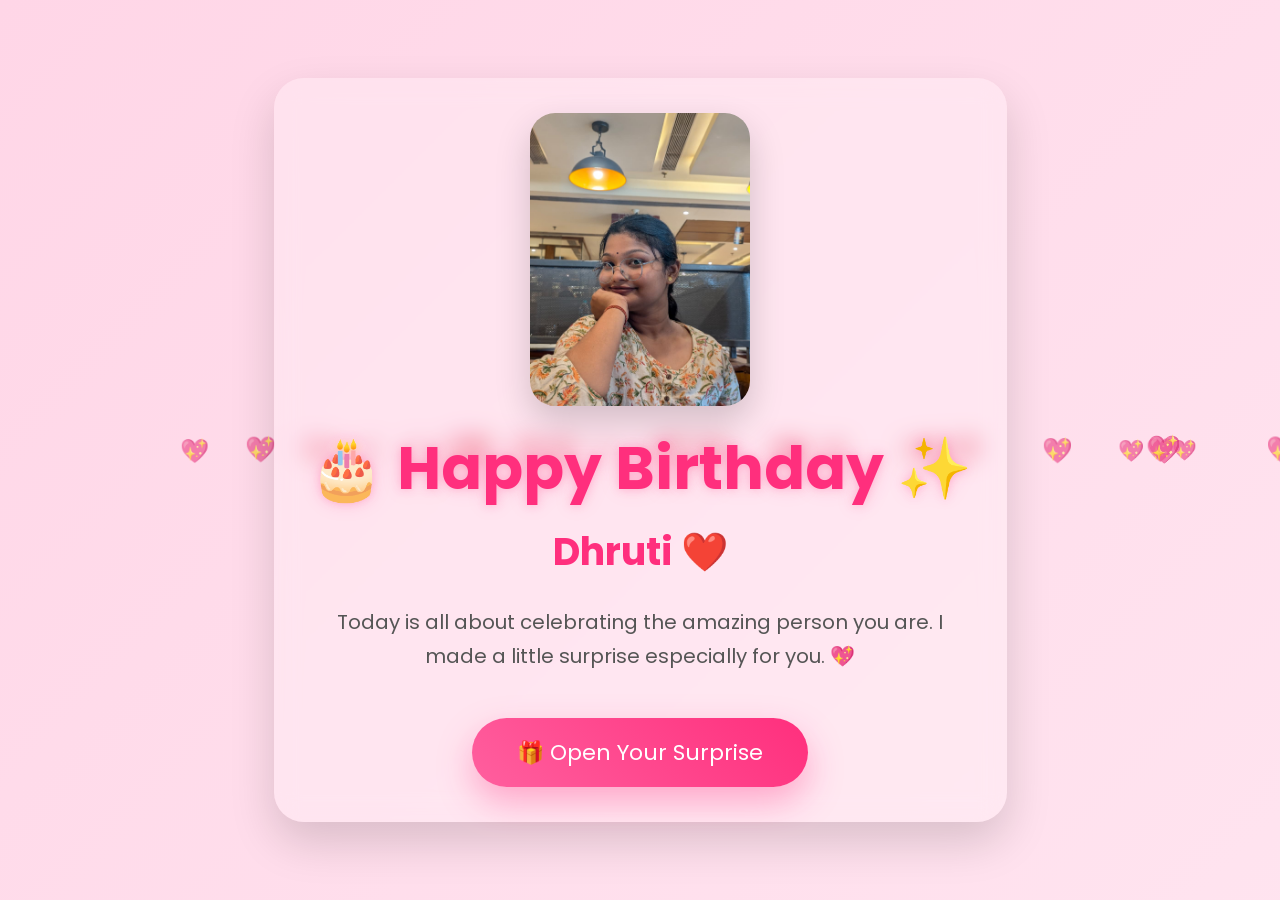
<file: index.html>
<!DOCTYPE html>
<html lang="en">

<head>

    <meta charset="UTF-8">

    <meta name="viewport" content="width=device-width, initial-scale=1.0">

    <title>🎂 Happy Birthday Dhruti ❤️</title>

    <link rel="stylesheet" href="css/style.css">

</head>

<body>

    <!-- Background Music -->
    <audio id="bgMusic" loop>
        <source src="music/birthday-song.mp3" type="audio/mpeg">
    </audio>

    <!-- Floating Hearts -->
    <div id="hearts"></div>

    <!-- Main Content -->
    <div class="container">

        <img src="images/panda1.png" alt="Cute Panda" class="panda">

        <h1>🎂 Happy Birthday ✨</h1>
        <h2>Dhruti ❤️</h2>

        <p>
            Today is all about celebrating the amazing person you are.
            I made a little surprise especially for you. 💖
        </p>

        <button id="startBtn">
            🎁 Open Your Surprise
        </button>

    </div>

    <script src="js/main.js"></script>

</body>

</html>
</file>
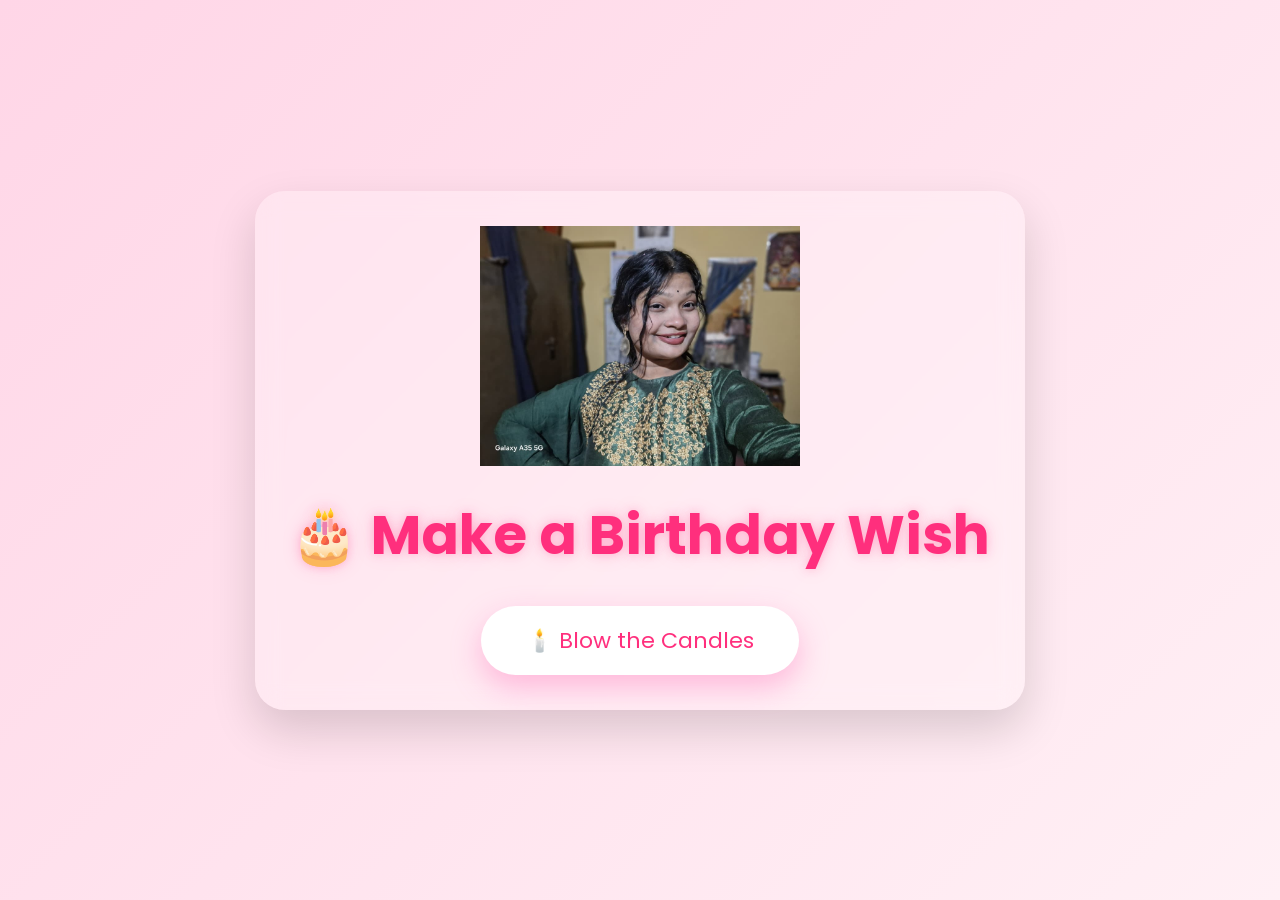
<file: cake.html>
<!DOCTYPE html>
<html lang="en">

<head>

<meta charset="UTF-8">
<meta name="viewport" content="width=device-width, initial-scale=1.0">

<title>🎂 Make a Birthday Wish ❤️</title>

<link rel="stylesheet" href="css/style.css">

<style>

body{

display:flex;
justify-content:center;
align-items:center;
height:100vh;
background:linear-gradient(135deg,#ffd6e7,#fff0f5);
overflow:hidden;

}

.container{

text-align:center;

}

#cake{

width:320px;

animation:float 3s ease-in-out infinite;

}

h1{

margin-top:20px;

color:#ff2f7d;

font-size:55px;

}

button{

margin-top:30px;

padding:18px 45px;

border:none;

border-radius:50px;

background:white;

color:#ff2f7d;

font-size:22px;

cursor:pointer;

box-shadow:0 12px 30px rgba(255,105,180,.4);

}

#message{

display:none;

margin-top:35px;

font-size:34px;

font-weight:bold;

color:#ff2f7d;

animation:fadeIn 1s ease;

}

.confetti{

position:absolute;

font-size:30px;

animation:fall 5s linear infinite;

pointer-events:none;

}

@keyframes fall{

0%{

transform:translateY(-100px);

opacity:1;

}

100%{

transform:translateY(110vh);

opacity:0;

}

}

@keyframes fadeIn{

from{

opacity:0;

transform:translateY(30px);

}

to{

opacity:1;

transform:translateY(0);

}

}

</style>

</head>

<body>

<audio id="bgMusic" autoplay loop>

<source src="music/birthday-song.mp3" type="audio/mpeg">

</audio>

<div class="container">

<img
id="cake"
src="images/panda3.png">

<h1>🎂 Make a Birthday Wish</h1>

<button id="blowBtn">

🕯️ Blow the Candles

</button>

<div id="message">

🎉 Yay!! Happy Birthday Dhruti ❤️

</div>

</div>

<script>

const btn=document.getElementById("blowBtn");

const msg=document.getElementById("message");

const cake=document.getElementById("cake");

btn.onclick=function(){

cake.src="images/panda4.png";

btn.style.display="none";

msg.style.display="block";

// Confetti

for(let i=0;i<60;i++){

let c=document.createElement("div");

c.className="confetti";

c.innerHTML=["🎉","🎊","💖","🎈"][Math.floor(Math.random()*4)];

c.style.left=Math.random()*100+"vw";

c.style.fontSize=(20+Math.random()*20)+"px";

c.style.animationDuration=(3+Math.random()*3)+"s";

document.body.appendChild(c);

}

setTimeout(()=>{

window.location.href="letter.html";

},5000);

}

</script>

</body>

</html>
</file>
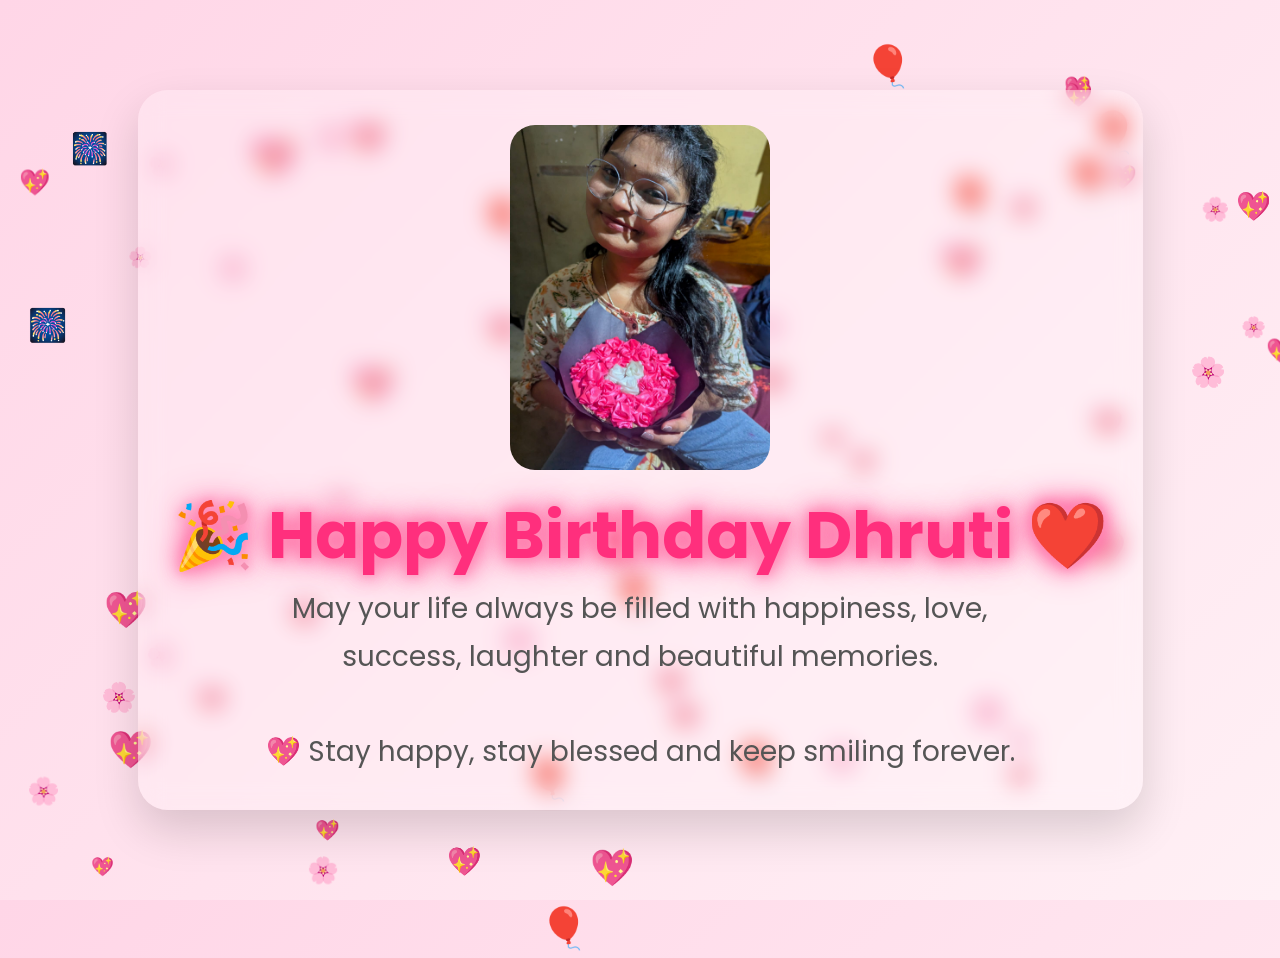
<file: final.html>
<!DOCTYPE html>
<html lang="en">

<head>

<meta charset="UTF-8">
<meta name="viewport" content="width=device-width, initial-scale=1.0">

<title>🎉 Happy Birthday Dhruti ❤️</title>

<link rel="stylesheet" href="css/style.css">

<style>

body{
    margin:0;
    height:100vh;
    display:flex;
    justify-content:center;
    align-items:center;
    background:linear-gradient(135deg,#ffd6e7,#fff0f5);
    overflow:hidden;
    font-family:Poppins,sans-serif;
}

.container{
    text-align:center;
    z-index:2;
}

#panda{
    width:260px;
    border-radius:25px;
    animation:bounce 2s infinite;
}

@keyframes bounce{

0%,100%{
transform:translateY(0);
}

50%{
transform:translateY(-20px);
}

}

h1{
    font-size:65px;
    color:#ff2f7d;
    text-shadow:
        0 0 10px #ff8fb8,
        0 0 20px #ff6fa5,
        0 0 35px #ff2f7d;
}

p{
    font-size:28px;
    color:#555;
    max-width:800px;
    margin:auto;
    line-height:1.7;
}

.heart,
.flower,
.balloon{
    position:absolute;
    pointer-events:none;
}

@keyframes float{

0%,100%{
transform:translateY(0px);
}

50%{
transform:translateY(-20px);
}

}

</style>

</head>

<body>

<audio id="bgMusic" autoplay loop>
    <source src="music/birthday-song.mp3" type="audio/mpeg">
</audio>

<div class="container">

<img id="panda" src="images/panda8.png">

<h1>🎉 Happy Birthday Dhruti ❤️</h1>

<p>

May your life always be filled with happiness,
love, success, laughter and beautiful memories.

<br><br>

💖 Stay happy, stay blessed and keep smiling forever.

</p>

</div>

<script src="js/final.js"></script>

</body>

</html>
</file>
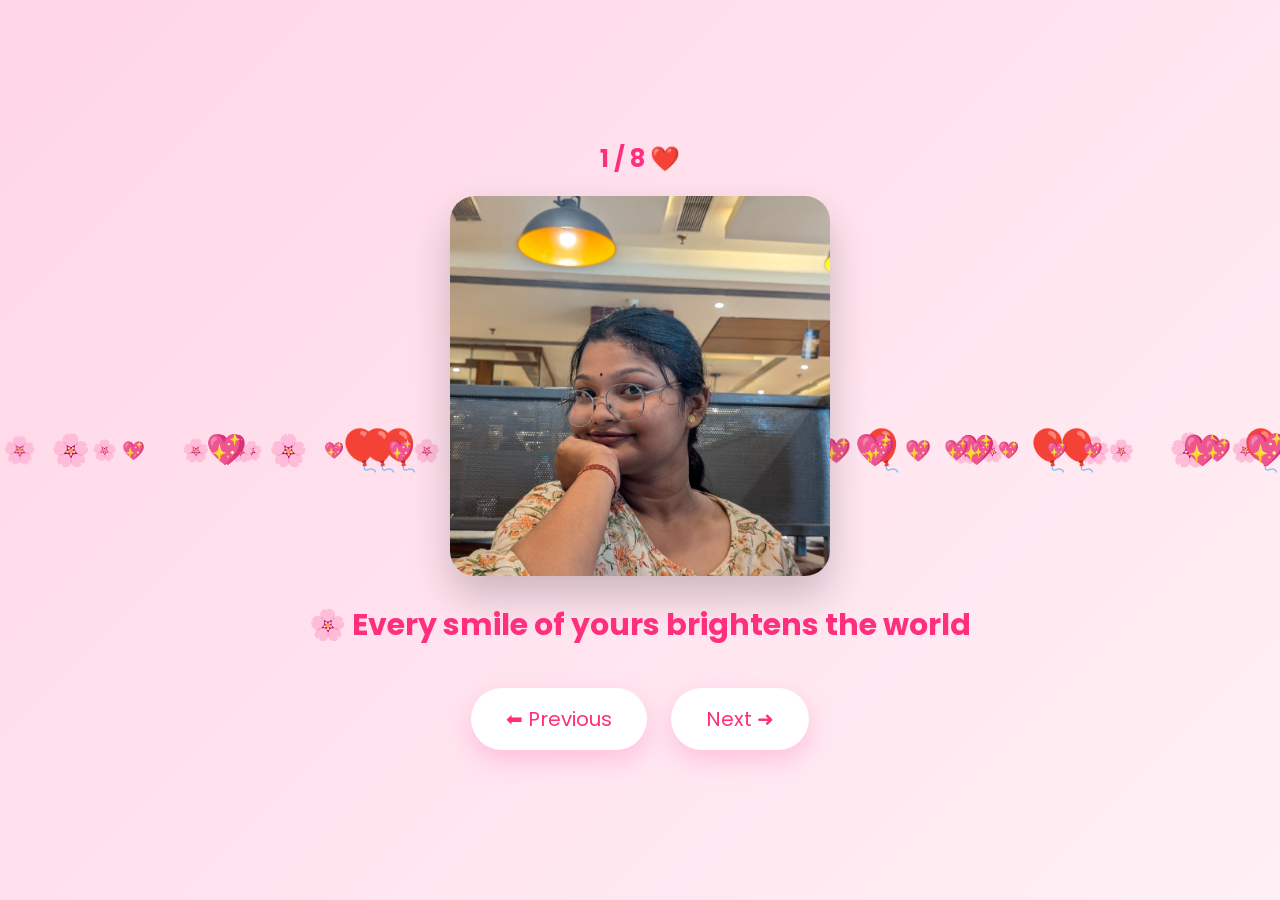
<file: gallery.html>
<!DOCTYPE html>
<html lang="en">

<head>

<meta charset="UTF-8">
<meta name="viewport" content="width=device-width, initial-scale=1.0">

<title>📸 Beautiful Memories ❤️</title>

<link rel="stylesheet" href="css/style.css">

<style>

body{
margin:0;
height:100vh;
display:flex;
justify-content:center;
align-items:center;
background:linear-gradient(135deg,#ffd6e7,#fff0f5);
overflow:hidden;
font-family:Poppins,sans-serif;
}

.gallery{
text-align:center;
z-index:2;
}

#counter{
font-size:24px;
font-weight:bold;
color:#ff2f7d;
margin-bottom:20px;
}

#photo{
width:380px;
height:380px;
object-fit:cover;
border-radius:25px;
box-shadow:0 20px 40px rgba(0,0,0,.2);
transition:.5s;
animation: zoom 5s infinite alternate;
}

#caption{
margin-top:20px;
font-size:30px;
color:#ff2f7d;
font-weight:bold;
animation: fadeText .5s;
}

.buttons{
margin-top:30px;
}

button{
padding:16px 35px;
margin:10px;
border:none;
border-radius:50px;
background:white;
color:#ff2f7d;
font-size:20px;
cursor:pointer;
box-shadow:0 10px 25px rgba(255,105,180,.3);
}

button:hover{
transform:scale(1.05);
}

.heart,
.flower,
.balloon{
position:absolute;
pointer-events:none;
}

@keyframes float{

0%{
transform:translateY(100vh);
opacity:0;
}

20%{
opacity:1;
}

100%{
transform:translateY(-120vh);
opacity:0;
}

}
@keyframes zoom{

0%{
transform:scale(1);
}

100%{
transform:scale(1.05);
}

}
@keyframes fadeText{

from{

opacity:0;
transform:translateY(15px);

}

to{

opacity:1;
transform:translateY(0);

}

}
</style>

</head>

<body>

<audio id="bgMusic" autoplay loop>
<source src="music/birthday-song.mp3" type="audio/mpeg">
</audio>

<div class="gallery">

<div id="counter">
1 / 8 ❤️
</div>

<img id="photo" src="images/panda1.png">

<h2 id="caption">
🌸 Every smile of yours brightens the world
</h2>

<div class="buttons">

<button id="prev">
⬅ Previous
</button>

<button id="next">
Next ➜
</button>

</div>

</div>

<script src="js/gallery.js"></script>

</body>

</html>
</file>
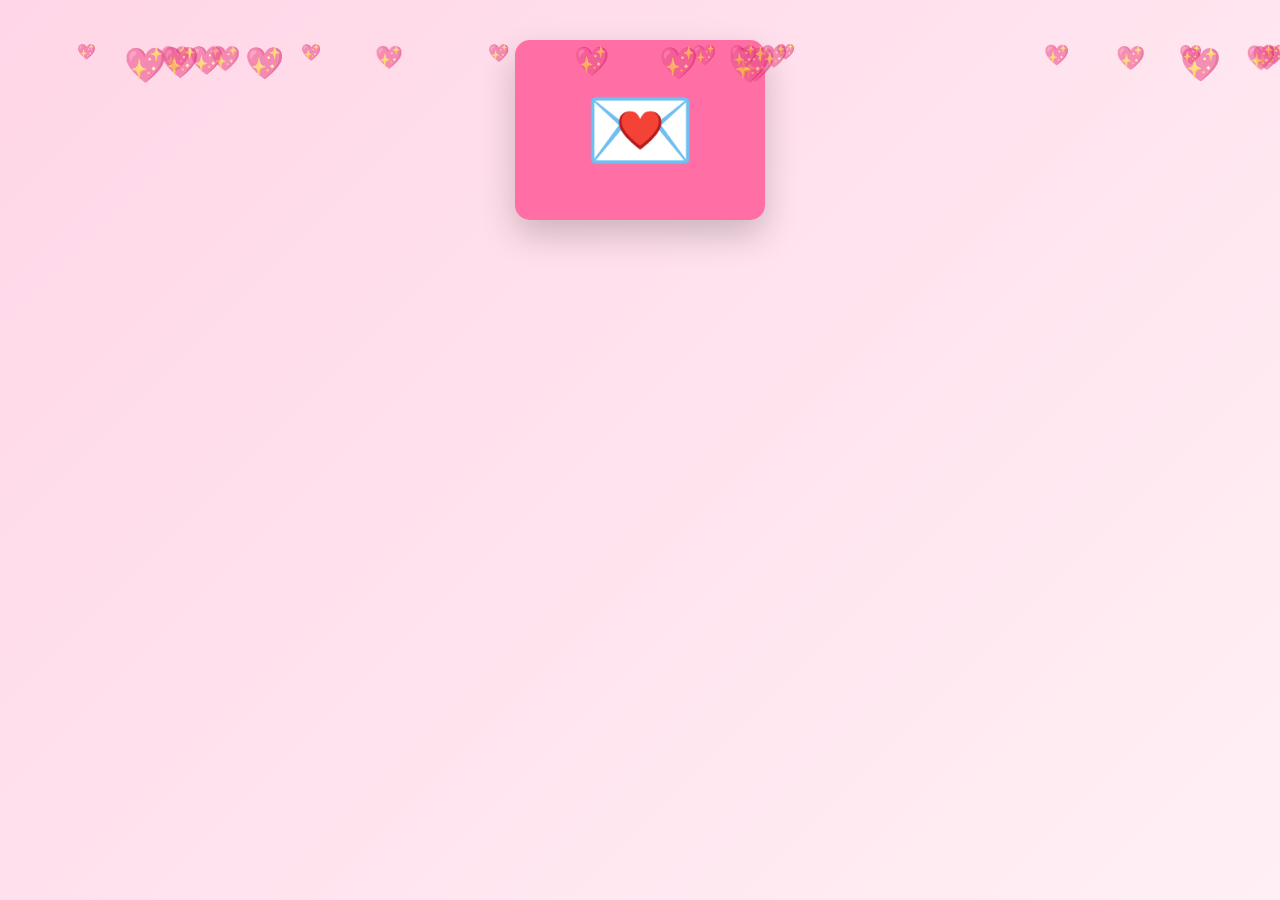
<file: letter.html>
<!DOCTYPE html>
<html lang="en">

<head>

<meta charset="UTF-8">
<meta name="viewport" content="width=device-width, initial-scale=1.0">

<title>💌 A Letter For Dhruti ❤️</title>

<link rel="stylesheet" href="css/style.css">

<style>

body{
    display:flex;
    justify-content:center;
    align-items:flex-start;

    min-height:100vh;

    padding:40px 0;

    background:linear-gradient(135deg,#ffd6e7,#fff0f5);

    overflow-y:auto;
    overflow-x:hidden;
}

.envelope{
    width:250px;
    height:180px;
    background:#ff6fa5;
    border-radius:15px;
    display:flex;
    justify-content:center;
    align-items:center;
    font-size:90px;
    cursor:pointer;
    box-shadow:0 15px 35px rgba(0,0,0,.2);
    transition:.3s;
}

.envelope:hover{
    transform:scale(1.08);
}

#letter{

display:none;

width:750px;
max-width:90%;

position:relative;
z-index:2;

margin-bottom:40px;

background:white;

border-radius:25px;

padding:40px;

text-align:center;

box-shadow:0 20px 40px rgba(0,0,0,.2);

animation:fadeIn 1s ease;

}

#letter h1{
    font-size:55px;

    color:#ff2f7d;

    margin-bottom:20px;
    

}

#letter p{

    font-size:22px;

    line-height:40px;

    color:#555;

}

button{

    margin-top:30px;

    padding:16px 40px;

    border:none;

    border-radius:50px;

    background:#ff2f7d;

    color:white;

    font-size:22px;

    cursor:pointer;

}

button:hover{

    transform:scale(1.05);

}

.heart{

position:absolute;

z-index:1;

pointer-events:none;

animation:float 8s linear infinite;

opacity:.6;

}
@keyframes float{

0%{

transform:translateY(100vh);

opacity:0;

}

20%{

opacity:1;

}

100%{

transform:translateY(-120vh);

opacity:0;

}

}

@keyframes fadeIn{

from{

opacity:0;

transform:translateY(50px);

}

to{

opacity:1;

transform:translateY(0);

}

}

</style>

</head>

<body>

<audio id="bgMusic" autoplay loop>
<source src="music/birthday-song.mp3" type="audio/mpeg">
</audio>

<div class="envelope" id="envelope">
💌
</div>

<div id="letter">

    <h1>Happy Birthday Dhruti ❤️</h1>

    <p>

    Dear Dhruti ❤️,

    <br><br>

    Today is your special day, and I hope it brings you endless happiness, laughter, and beautiful memories.

    <br><br>

    Keep smiling, keep shining, and never stop believing in yourself.

    <br><br>

    You deserve all the love, success, and happiness in the world.

    <br><br>

    🎂 Happy Birthday once again!

    <br><br>

    💖 With lots of best wishes.

    </p>

    <button id="nextBtn">
        📸 View Memories
    </button>

</div>

<script>

const envelope=document.getElementById("envelope");
const letter=document.getElementById("letter");

envelope.onclick=function(){

    envelope.style.display="none";

    letter.style.display="block";

}

// Floating hearts

for(let i=0;i<25;i++){

let heart=document.createElement("div");

heart.className="heart";

heart.innerHTML="💖";

heart.style.left=Math.random()*100+"vw";

heart.style.fontSize=(15+Math.random()*20)+"px";

heart.style.animationDuration=(5+Math.random()*5)+"s";

heart.style.animationDelay=Math.random()*5+"s";

document.body.appendChild(heart);

}

document.getElementById("nextBtn").onclick=function(){

window.location.href="gallery.html";

}

</script>

</body>

</html>
</file>
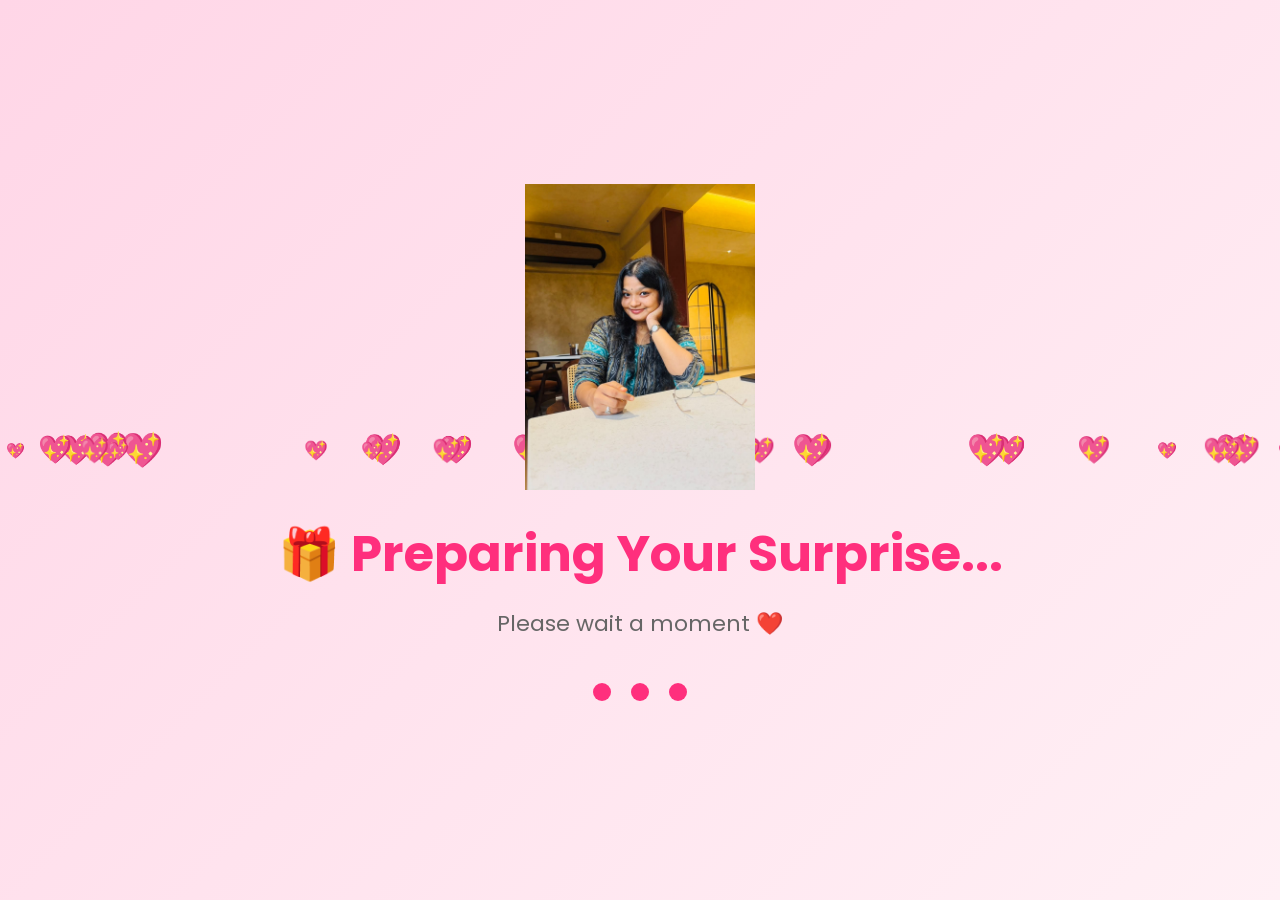
<file: loading.html>
<!DOCTYPE html>
<html lang="en">

<head>

    <meta charset="UTF-8">

    <meta name="viewport" content="width=device-width, initial-scale=1.0">

    <title>🎁 Preparing Your Surprise ❤️</title>

    <link rel="stylesheet" href="css/loading.css">

</head>

<body>

    <!-- Background Music -->
    <audio id="bgMusic" autoplay loop>
        <source src="music/birthday-song.mp3" type="audio/mpeg">
    </audio>

    <!-- Floating Hearts -->
    <div id="hearts"></div>

    <!-- Loading Content -->
    <div class="loading-container">

        <img src="images/panda2.png" class="loading-panda">

        <h1>🎁 Preparing Your Surprise...</h1>

        <p>Please wait a moment ❤️</p>

        <div class="loader">
            <span></span>
            <span></span>
            <span></span>
        </div>

    </div>

    <script src="js/loading.js"></script>

</body>

</html>
</file>
<file: css/style.css>
/* Google Font */
@import url('https://fonts.googleapis.com/css2?family=Poppins:wght@300;400;600;700&display=swap');

*{
    margin:0;
    padding:0;
    box-sizing:border-box;
    font-family:'Poppins',sans-serif;
}

body{
    width:100%;
    height:100vh;
    display:flex;
    justify-content:center;
    align-items:center;
    overflow:hidden;
    position:relative;

    background:linear-gradient(-45deg,#ffd6e7,#fff0f5,#ffe8f2,#ffd6e7);
    background-size:400% 400%;

    animation:bgMove 12s ease infinite;
}

/* Main Container */

.container{

position:relative;

z-index:2;

text-align:center;

padding:35px;

background:rgba(255,255,255,.25);

backdrop-filter:blur(12px);

border-radius:30px;

box-shadow:0 20px 45px rgba(0,0,0,.15);

animation:fadeIn 1.5s ease;

}

/* Panda */

.panda{
    width:220px;
    border-radius:25px;
    box-shadow:0 15px 35px rgba(0,0,0,.18);
    animation:float 3s ease-in-out infinite;
}
/* Heading */

h1{

margin-top:10px;

font-size:60px;

color:#ff2f7d;

text-shadow:

0 0 10px rgba(255,47,125,.25),
0 0 20px rgba(255,47,125,.15);

animation:glow 2s ease-in-out infinite;

}

h2{
    font-size:38px;
    color:#ff2f7d;
    margin-top:10px;
}

p{
    margin:25px auto;
    max-width:650px;
    font-size:20px;
    color:#555;
    line-height:34px;
}

/* Button */

button{

margin-top:20px;

padding:18px 45px;

border:none;

border-radius:50px;

background:linear-gradient(45deg,#ff5f9e,#ff2f7d);

color:white;

font-size:22px;

cursor:pointer;

box-shadow:0 15px 35px rgba(255,47,125,.35);

transition:.35s ease;

}

button:hover{

transform:translateY(-4px) scale(1.05);

box-shadow:0 20px 45px rgba(255,47,125,.5);

}

button:hover{

transform:scale(1.08);

box-shadow:0 18px 40px rgba(255,105,180,.6);

}

/* Floating Hearts */

.heart{
    position: absolute;
    pointer-events: none;
    z-index: 1;
    animation: hearts 8s linear infinite;
}

/* Animations */

@keyframes hearts{

0%{
    transform:translateY(100vh);
    opacity:0;
}

20%{
    opacity:1;
}

100%{
    transform:translateY(-120vh);
    opacity:0;
}

}

@keyframes float{

0%{

transform:
translateY(0px)
rotate(-2deg);

}

50%{

transform:
translateY(-18px)
rotate(2deg);

}

100%{

transform:
translateY(0px)
rotate(-2deg);

}

}
@keyframes fadeIn{

from{
    opacity:0;
    transform:translateY(40px);
}

to{
    opacity:1;
    transform:translateY(0);
}

}
<button id="startBtn">
    🎁 Open Your Surprise
</button>
/* Hide horizontal scrollbar */
html{
    overflow-x:hidden;
}

/* Smooth scrolling */
html{
    scroll-behavior:smooth;
}
@keyframes pulse{

0%{
    transform:scale(1);
    box-shadow:0 10px 30px rgba(255,105,180,.3);
}

50%{
    transform:scale(1.05);
    box-shadow:0 18px 45px rgba(255,105,180,.6);
}

100%{
    transform:scale(1);
    box-shadow:0 10px 30px rgba(255,105,180,.3);
}

}

button{
    animation:pulse 2s infinite;
}
@keyframes bgMove{

0%{
background-position:0% 50%;
}

50%{
background-position:100% 50%;
}

100%{
background-position:0% 50%;
}

}
@keyframes glow{

0%,100%{

text-shadow:
0 0 10px rgba(255,47,125,.25);

}

50%{

text-shadow:
0 0 25px rgba(255,47,125,.6);

}

}
/* =======================================
   Mobile Responsive
======================================= */

@media (max-width:768px){

body{
    padding:20px;
}

.container{
    width:90%;
    padding:25px;
}

#panda{
    width:180px;
}

h1{
    font-size:42px;
    line-height:1.2;
}

h2{
    font-size:30px;
}

p{
    font-size:20px;
    line-height:1.6;
}

button{
    width:100%;
    font-size:20px;
    padding:16px;
}

#photo{
    width:280px;
    height:280px;
}

#letter{
    width:90%;
    padding:25px;
}

#caption{
    font-size:24px;
}

#counter{
    font-size:22px;
}

}
</file>
<file: css/loading.css>
@import url('https://fonts.googleapis.com/css2?family=Poppins:wght@300;400;600;700&display=swap');

*{
    margin:0;
    padding:0;
    box-sizing:border-box;
    font-family:'Poppins',sans-serif;
}

body{
    height:100vh;
    display:flex;
    justify-content:center;
    align-items:center;
    background:linear-gradient(135deg,#ffd6e7,#fff0f5);
    overflow:hidden;
    position:relative;
}

.loading-container{
    text-align:center;
    z-index:2;
}

.loading-panda{
    width:230px;
    animation:bounce 2s infinite;
}

h1{
    margin-top:20px;
    color:#ff2f7d;
    font-size:50px;
}

p{
    margin-top:15px;
    color:#666;
    font-size:22px;
}

.loader{
    margin-top:35px;
}

.loader span{

    display:inline-block;

    width:18px;
    height:18px;

    margin:8px;

    border-radius:50%;

    background:#ff2f7d;

    animation:loading 1.2s infinite;

}

.loader span:nth-child(2){
    animation-delay:.2s;
}

.loader span:nth-child(3){
    animation-delay:.4s;
}

.heart{

    position:absolute;

    animation:float 8s linear infinite;

    pointer-events:none;

}

@keyframes loading{

0%,100%{
transform:scale(.5);
opacity:.4;
}

50%{
transform:scale(1.3);
opacity:1;
}

}

@keyframes bounce{

0%,100%{
transform:translateY(0);
}

50%{
transform:translateY(-18px);
}

}

@keyframes float{

0%{
transform:translateY(100vh);
opacity:0;
}

20%{
opacity:1;
}

100%{
transform:translateY(-120vh);
opacity:0;
}

}
</file>
